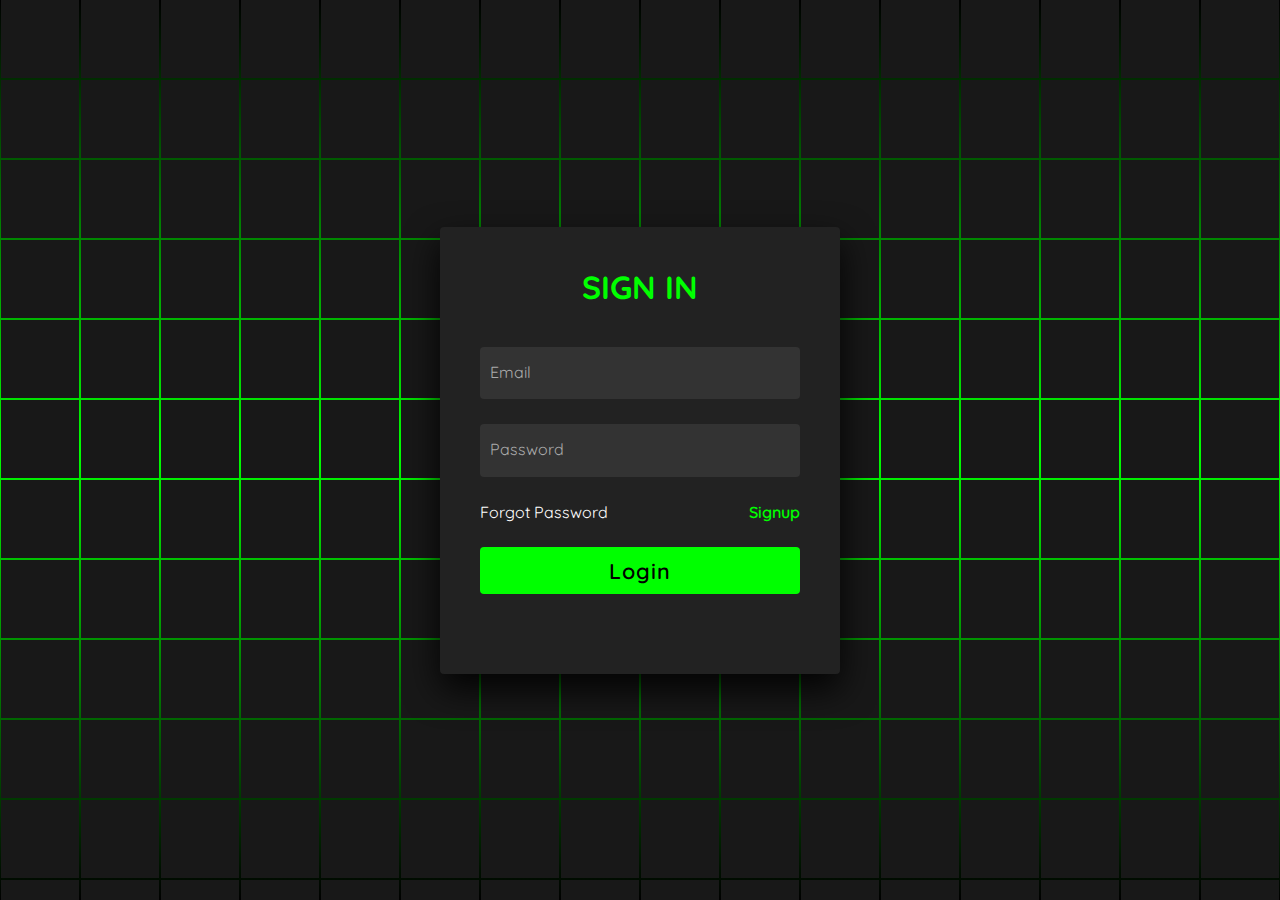
<file: index.html>
<!doctype html>
<html lang="en">
<head>
    <meta charset="UTF-8">
    <title>Animated Login Form</title>
    <link rel="stylesheet" href="styles.css">
</head>
<body>
    <section>
        <span></span><span></span> <span></span> <span></span> <span></span> <span></span> <span></span> <span></span> <span></span> <span></span> <span></span> <span></span> <span></span> <span></span> <span></span> <span></span> <span></span> <span></span> <span></span> <span></span> <span></span> <span></span> <span></span> <span></span> <span></span> <span></span> <span></span> <span></span> <span></span> <span></span> <span></span> <span></span> <span></span> <span></span> <span></span> <span></span> <span></span> <span></span> <span></span> <span></span> <span></span> <span></span> <span></span> <span></span> <span></span> <span></span> <span></span> <span></span> <span></span> <span></span> <span></span> <span></span> <span></span> <span></span> <span></span> <span></span> <span></span> <span></span> <span></span> <span></span> <span></span> <span></span> <span></span> <span></span> <span></span> <span></span> <span></span> <span></span> <span></span> <span></span> <span></span> <span></span> <span></span> <span></span> <span></span> <span></span> <span></span> <span></span> <span></span> <span></span> <span></span> <span></span> <span></span> <span></span> <span></span> <span></span> <span></span> <span></span> <span></span> <span></span> <span></span> <span></span> <span></span> <span></span> <span></span> <span></span> <span></span> <span></span> <span></span> <span></span> <span></span> <span></span> <span></span> <span></span> <span></span> <span></span> <span></span> <span></span> <span></span> <span></span> <span></span> <span></span> <span></span> <span></span> <span></span> <span></span> <span></span> <span></span> <span></span> <span></span> <span></span> <span></span> <span></span> <span></span> <span></span> <span></span> <span></span> <span></span> <span></span> <span></span> <span></span> <span></span> <span></span> <span></span> <span></span> <span></span> <span></span> <span></span> <span></span> <span></span> <span></span> <span></span> <span></span> <span></span> <span></span> <span></span> <span></span> <span></span> <span></span> <span></span> <span></span> <span></span> <span></span> <span></span> <span></span> <span></span> <span></span> <span></span> <span></span> <span></span> <span></span> <span></span> <span></span> <span></span> <span></span> <span></span> <span></span> <span></span> <span></span> <span></span> <span></span> <span></span> <span></span> <span></span> <span></span> <span></span> <span></span> <span></span> <span></span> <span></span> <span></span> <span></span> <span></span> <span></span> <span></span> <span></span> <span></span> <span></span> <span></span> <span></span> <span></span> <span></span> <span></span> <span></span> <span></span> <span></span> <span></span> <span></span> <span></span> <span></span> <span></span> <span></span> <span></span> <span></span> <span></span> <span></span> <span></span> <span></span> <span></span> <span></span> <span></span> <span></span> <span></span> <span></span> <span></span> <span></span> <span></span> <span></span> <span></span> <span></span> <span></span> <span></span> <span></span> <span></span> <span></span> <span></span> <span></span> <span></span> <span></span> <span></span> <span></span> <span></span> <span></span> <span></span> <span></span> <span></span> <span></span> <span></span> <span></span> <span></span> <span></span> <span></span> <span></span> <span></span> <span></span> <span></span> <span></span> <span></span> <span></span> <span></span> <span></span> <span></span> <span></span> <span></span> <span></span> <span></span> <span></span> <span></span> <span></span> <span></span> <span></span> 
        <!-- (Repeated spans for animation effect) -->
        <div class="signin">
            <div class="content">
                <h2>Sign In</h2>
                <div class="form">
                    <div class="inputBox">
                        <input type="text" id="email" required>
                        <i>Email</i>
                    </div>
                    <div class="inputBox">
                        <input type="password" id="password" required>
                        <i>Password</i>
                    </div>
                    <div class="links">
                        <a href="#">Forgot Password</a>
                        <a href="#">Signup</a>
                    </div>
                    <div class="inputBox">
                        <input type="submit" id="loginBtn" value="Login">
                    </div>
                </div>
                <div id="loginMessage"></div>
            </div>
        </div>
    </section>
    <script src="login.js"></script>
</body>
</html>
</file>
<file: styles.css>
@import url('https://fonts.googleapis.com/css2?family=Quicksand:wght@300;400;500;600;700&display=swap');

* {
    margin: 0;
    padding: 0;
    box-sizing: border-box;
    font-family: 'Quicksand', sans-serif;
}

body {
    display: flex;
    justify-content: center;
    align-items: center;
    min-height: 100vh;
    background: #000;
}

section {
    position: absolute;
    width: 100vw;
    height: 100vh;
    display: flex;
    justify-content: center;
    align-items: center;
    gap: 2px;
    flex-wrap: wrap;
    overflow: hidden;
}

section::before {
    content: '';
    position: absolute;
    width: 100%;
    height: 100%;
    background: linear-gradient(#000,#0f0,#000);
    animation: animate 5s linear infinite;
}

@keyframes animate {
    0% {
        transform: translateY(-100%);
    }
    100% {
        transform: translateY(100%);
    }
}

section span {
    position: relative;
    display: block;
    width: calc(6.25vw - 2px);
    height: calc(6.25vw - 2px);
    background: #181818;
    z-index: 2;
    transition: 1.5s;
}

section span:hover {
    background: #0f0;
    transition: 0s;
}

section .signin {
    position: absolute;
    width: 400px;
    background: #222;
    z-index: 1000;
    display: flex;
    justify-content: center;
    align-items: center;
    padding: 40px;
    border-radius: 4px;
    box-shadow: 0 15px 35px rgba(0, 0, 0, 0.9);
}

section .signin .content {
    position: relative;
    width: 100%;
    display: flex;
    justify-content: center;
    align-items: center;
    flex-direction: column;
    gap: 40px;
}

section .signin .content h2 {
    font-size: 2em;
    color: #0f0;
    text-transform: uppercase;
}

section .signin .content .form {
    width: 100%;
    display: flex;
    flex-direction: column;
    gap: 25px;
}

section .signin .content .form .inputBox {
    position: relative;
    width: 100%;
}

section .signin .content .form .inputBox input {
    position: relative;
    width: 100%;
    background: #333;
    border: none;
    outline: none;
    padding: 25px 10px 7.5px;
    border-radius: 4px;
    color: #fff;
    font-weight: 500;
    font-size: 1em;
}

section .signin .content .form .inputBox i {
    position: absolute;
    left: 0;
    padding: 15px 10px;
    font-style: normal;
    color: #aaa;
    transition: 0.5s;
    pointer-events: none;
}

.signin .content .form .inputBox input:focus ~ i,
.signin .content .form .inputBox input:valid ~ i {
    transform: translateY(-7.5px);
    font-size: 0.8em;
    color: #fff;
}

.signin .content .form .links {
    position: relative;
    width: 100%;
    display: flex;
    justify-content: space-between;
}

.signin .content .form .links a {
    color: #fff;
    text-decoration: none;
}

.signin .content .form .links a:nth-child(2) {
    color: #0f0;
    font-weight: 600;
}

.signin .content .form .inputBox input[type="submit"] {
    padding: 10px;
    background: #0f0;
    color: #000;
    font-weight: 600;
    font-size: 1.35em;
    letter-spacing: 0.05em;
    cursor: pointer;
}

input[type="submit"]:active {
    opacity: 0.6;
}

@media (max-width: 900px) {
    section span {
        width: calc(10vw - 2px);
        height: calc(10vw - 2px);
    }
}

@media (max-width: 600px) {
    section span {
        width: calc(20vw - 2px);
        height: calc(20vw - 2px);
    }
}
</file>
